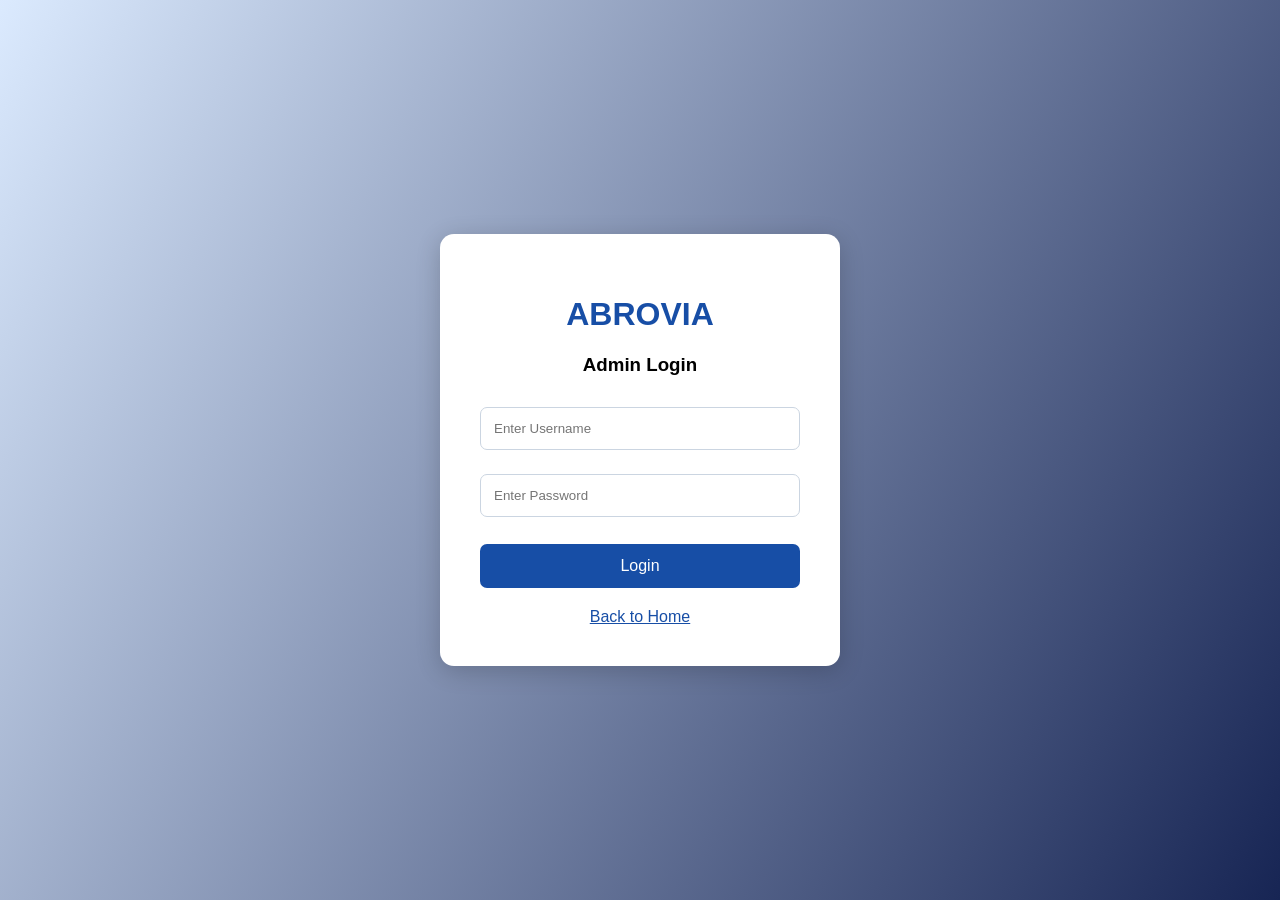
<file: abroviaa/frontend/index.html>
<!DOCTYPE html>
<html lang="en">
<head>
    <meta charset="UTF-8">
    <meta name="viewport" content="width=device-width, initial-scale=1.0">
    <title>ABROVIA | Your Global Education Journey</title>
    <link rel="stylesheet" href="style.css">

    <style>
        * {
            margin: 0;
            padding: 0;
            box-sizing: border-box;
            font-family: Arial, sans-serif;
        }

        body {
            background: #f8fafc;
            color: #172554;
        }

        header {
            background: white;
            padding: 20px 7%;
            display: flex;
            justify-content: space-between;
            align-items: center;
            box-shadow: 0 2px 10px #00000010;
        }

        .logo {
            font-size: 28px;
            font-weight: bold;
            color: #174ea6;
        }

        nav a {
            text-decoration: none;
            color: #334155;
            margin-left: 25px;
            font-weight: bold;
        }

        .hero {
            min-height: 480px;
            padding: 100px 8%;
            background: linear-gradient(120deg, #dbeafe, #eff6ff);
        }

        .hero h1 {
            font-size: 48px;
            max-width: 650px;
            margin-bottom: 20px;
        }

        .hero p {
            font-size: 18px;
            color: #475569;
            max-width: 550px;
            line-height: 1.7;
            margin-bottom: 30px;
        }

        .btn {
            display: inline-block;
            background: #174ea6;
            color: white;
            padding: 14px 25px;
            border-radius: 7px;
            text-decoration: none;
            font-weight: bold;
        }

        .section {
            padding: 65px 8%;
            text-align: center;
        }

        .section h2 {
            font-size: 32px;
            margin-bottom: 15px;
        }

        .countries {
            display: grid;
            grid-template-columns: repeat(auto-fit, minmax(220px, 1fr));
            gap: 22px;
            margin-top: 35px;
        }

        .country-card {
            background: white;
            padding: 35px 20px;
            border-radius: 12px;
            box-shadow: 0 4px 15px #00000010;
        }

        .country-card h3 {
            margin: 12px 0;
            font-size: 22px;
        }

        .country-card p {
            color: #64748b;
        }

        footer {
            background: #172554;
            color: white;
            text-align: center;
            padding: 25px;
            margin-top: 30px;
        }

        @media (max-width: 650px) {
            header {
                flex-direction: column;
                gap: 18px;
            }

            nav a {
                margin: 8px;
            }

            .hero h1 {
                font-size: 35px;
            }
        }
    </style>
</head>

<body>
    <script>
        if (sessionStorage.getItem("userLoggedIn") !== "true") {
            window.location.href = "login.html";
        }
    </script>

    <header>
        <div class="logo">ABROVIA</div>

        <nav>
            <a href="index.html">Home</a>
            <a href="destination.html">Destinations</a>
            <a href="universities.html">University Finder</a>
            <a href="#about">About</a>
            <a href="admin.html">Admin Dashboard</a>
        </nav>
    </header>

    <section class="hero" id="home">
        <h1>Your Global Education Journey Starts Here</h1>

        <p>
            Discover international universities, explore study
            destinations and take the first step towards your
            dream career with ABROVIA.
        </p>

        <a href="#destinations" class="btn">
            Explore Destinations
        </a>
    </section>

    <section class="section" id="destinations">
        <h2>Popular Study Destinations</h2>

        <p>Explore opportunities around the world.</p>

        <div class="countries">

            <div class="country-card">
                <div style="font-size:45px;">🇦🇺</div>
                <h3>Australia</h3>
                <p>Explore universities and courses in Australia.</p>
            </div>

            <div class="country-card">
                <div style="font-size:45px;">🇳🇿</div>
                <h3>New Zealand</h3>
                <p>Discover quality education opportunities.</p>
            </div>

            <div class="country-card">
                <div style="font-size:45px;">🇨🇦</div>
                <h3>Canada</h3>
                <p>Explore international study opportunities.</p>
            </div>

            <div class="country-card">
                <div style="font-size:45px;">🇬🇧</div>
                <h3>United Kingdom</h3>
                <p>Find courses at universities in the UK.</p>
            </div>

        </div>
    </section>

    <section class="section" id="about">
        <h2>Why Choose ABROVIA?</h2>
        <p>
            ABROVIA helps students explore study destinations,
            compare education opportunities and connect with
            study abroad guidance services.
        </p>
    </section>

    <section class="section" id="enquiry">
        <h2>Start Your Study Abroad Journey</h2>
        <p>Fill in your details and our team will contact you.</p>

        <form id="enquiryForm">
            <input type="text" id="studentName"
                   placeholder="Your Full Name" required>

            <input type="email" id="studentEmail"
                   placeholder="Your Email" required>

            <select id="country" required>
                <option value="">Select Destination</option>
                <option>Australia</option>
                <option>New Zealand</option>
                <option>Canada</option>
                <option>United Kingdom</option>
            </select>

            <input type="text" id="course"
                   placeholder="Preferred Course" required>

            <button type="submit">Submit Enquiry</button>
        </form>

        <p id="formMessage"></p>
    </section>


    <footer>
        <p>© 2026 ABROVIA. All Rights Reserved.</p>
        <p>Your Future. Your Journey. Our Guidance.</p>
    </footer>
    <script src="script.js"></script>

</body>
</html>
</file>
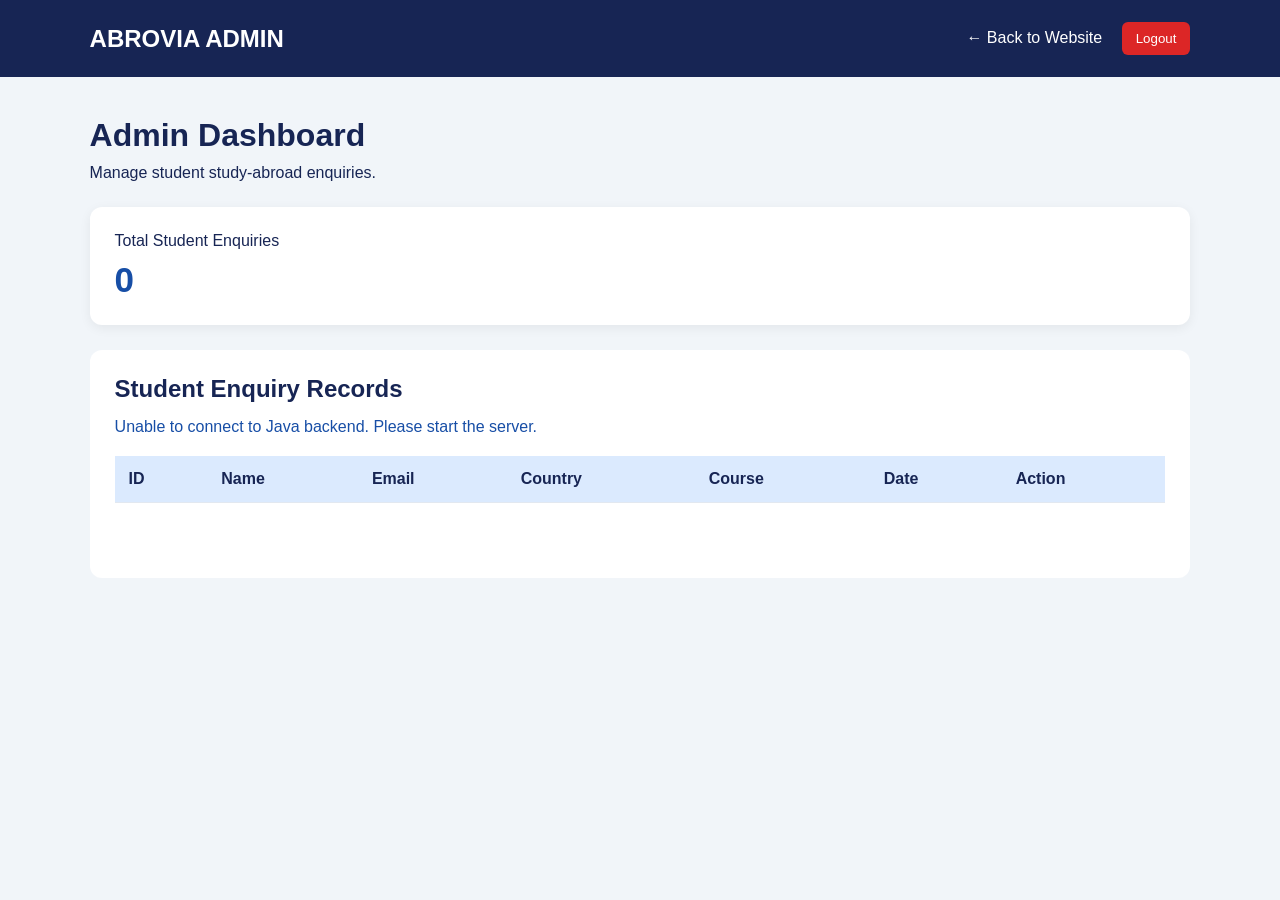
<file: abroviaa/frontend/admin.html>
<!DOCTYPE html>
<html lang="en">
<head>
    <meta charset="UTF-8">
    <meta name="viewport" content="width=device-width, initial-scale=1.0">
    <title>ABROVIA | Admin Dashboard</title>

    <style>
        * {
            margin: 0;
            padding: 0;
            box-sizing: border-box;
            font-family: Arial, sans-serif;
        }

        body {
            background: #f1f5f9;
            color: #172554;
        }

        header {
            background: #172554;
            color: white;
            padding: 22px 7%;
            display: flex;
            justify-content: space-between;
            align-items: center;
        }

        header a {
            color: white;
            text-decoration: none;
            margin-right: 15px;
        }

        .container {
            padding: 40px 7%;
        }

        .container h1 {
            margin-bottom: 10px;
        }

        .summary {
            background: white;
            padding: 25px;
            margin: 25px 0;
            border-radius: 12px;
            box-shadow: 0 3px 12px #00000010;
        }

        .summary h2 {
            color: #174ea6;
            font-size: 35px;
            margin-top: 10px;
        }

        .table-box {
            background: white;
            padding: 25px;
            border-radius: 12px;
            overflow-x: auto;
        }

        table {
            width: 100%;
            border-collapse: collapse;
            margin-top: 20px;
        }

        th, td {
            padding: 14px;
            text-align: left;
            border-bottom: 1px solid #e2e8f0;
        }

        th {
            background: #dbeafe;
        }

        button {
            background: #dc2626;
            color: white;
            border: none;
            padding: 9px 14px;
            border-radius: 6px;
            cursor: pointer;
        }

        button:hover {
            background: #991b1b;
        }

        .empty {
            padding: 25px;
            color: #64748b;
            text-align: center;
        }

        #statusMessage {
            margin-top: 15px;
            color: #174ea6;
        }

        @media(max-width: 700px) {
            header {
                flex-direction: column;
                gap: 15px;
            }
        }
    </style>
</head>

<body>

<header>
    <h2>ABROVIA ADMIN</h2>

    <div>
        <a href="index.html">← Back to Website</a>
        <button onclick="logout()">Logout</button>
    </div>
</header>

<div class="container">

    <h1>Admin Dashboard</h1>
    <p>Manage student study-abroad enquiries.</p>

    <div class="summary">
        <p>Total Student Enquiries</p>
        <h2 id="totalEnquiries">0</h2>
    </div>

    <div class="table-box">
        <h2>Student Enquiry Records</h2>

        <p id="statusMessage">Loading enquiries...</p>

        <table>
            <thead>
                <tr>
                    <th>ID</th>
                    <th>Name</th>
                    <th>Email</th>
                    <th>Country</th>
                    <th>Course</th>
                    <th>Date</th>
                    <th>Action</th>
                </tr>
            </thead>

            <tbody id="enquiryList"></tbody>
        </table>

        <p id="emptyMessage" class="empty"></p>
    </div>

</div>

<script>
    const API_URL = "http://localhost:8080/api/enquiries";

    async function displayEnquiries() {

        const list = document.getElementById("enquiryList");
        const emptyMessage = document.getElementById("emptyMessage");
        const statusMessage = document.getElementById("statusMessage");

        list.innerHTML = "";
        emptyMessage.textContent = "";
        statusMessage.textContent = "Loading enquiries...";

        try {
            const response = await fetch(API_URL);

            if (!response.ok) {
                throw new Error("Could not load enquiries");
            }

            const enquiries = await response.json();

            document.getElementById("totalEnquiries").textContent =
                enquiries.length;

            statusMessage.textContent = "";

            if (enquiries.length === 0) {
                emptyMessage.textContent = "No student enquiries found.";
                return;
            }

            enquiries.forEach(function(enquiry) {

                const row = document.createElement("tr");

                const details = [
                    enquiry.id,
                    enquiry.studentName,
                    enquiry.email,
                    enquiry.country,
                    enquiry.course,
                    "—"
                ];

                details.forEach(function(value) {
                    const cell = document.createElement("td");
                    cell.textContent = value ?? "";
                    row.appendChild(cell);
                });

                const actionCell = document.createElement("td");
                const deleteButton = document.createElement("button");

                deleteButton.textContent = "Delete";

                deleteButton.onclick = function() {
                    deleteEnquiry(enquiry.id);
                };

                actionCell.appendChild(deleteButton);
                row.appendChild(actionCell);

                list.appendChild(row);
            });

        } catch (error) {
            statusMessage.textContent =
                "Unable to connect to Java backend. Please start the server.";

            console.error(error);
        }
    }

    async function deleteEnquiry(id) {

        if (!confirm("Are you sure you want to delete this enquiry?")) {
            return;
        }

        try {
            const response = await fetch(API_URL + "/" + id, {
                method: "DELETE"
            });

            if (!response.ok) {
                throw new Error("Delete failed");
            }

            alert("Enquiry deleted successfully!");
            displayEnquiries();

        } catch (error) {
            alert("Unable to delete enquiry.");
            console.error(error);
        }
    }

    function logout() {
        sessionStorage.removeItem("adminLoggedIn");
        sessionStorage.removeItem("userLoggedIn");
        window.location.href = "login.html";
    }

    displayEnquiries();
</script>

</body>
</html>
</file>
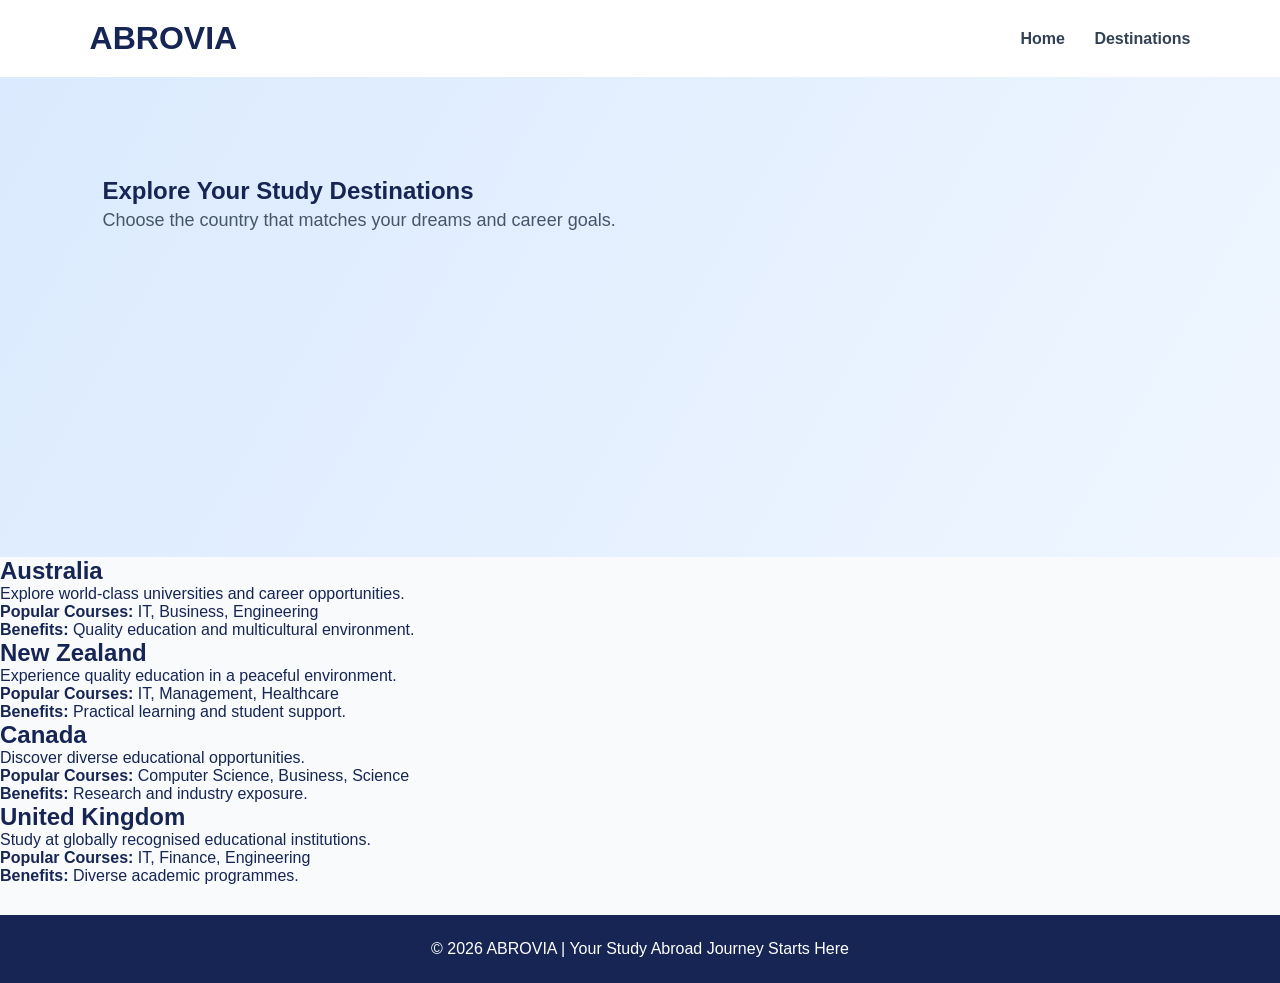
<file: abroviaa/frontend/destination.html>
<!DOCTYPE html>
<html lang="en">
<head>
    <meta charset="UTF-8">
    <meta name="viewport" content="width=device-width, initial-scale=1.0">
    <title>Explore Destinations | ABROVIA</title>
    <link rel="stylesheet" href="style.css">
</head>
<body>

    <header>
        <h1>ABROVIA</h1>
        <nav>
            <a href="index.html">Home</a>
            <a href="destination.html">Destinations</a>
        </nav>
    </header>

    <section class="hero">
        <h2>Explore Your Study Destinations</h2>
        <p>Choose the country that matches your dreams and career goals.</p>
    </section>

    <section class="destinations">
        <div class="card">
            <h2>Australia</h2>
            <p>Explore world-class universities and career opportunities.</p>
            <p><strong>Popular Courses:</strong> IT, Business, Engineering</p>
            <p><strong>Benefits:</strong> Quality education and multicultural environment.</p>
        </div>

        <div class="card">
            <h2>New Zealand</h2>
            <p>Experience quality education in a peaceful environment.</p>
            <p><strong>Popular Courses:</strong> IT, Management, Healthcare</p>
            <p><strong>Benefits:</strong> Practical learning and student support.</p>
        </div>

        <div class="card">
            <h2>Canada</h2>
            <p>Discover diverse educational opportunities.</p>
            <p><strong>Popular Courses:</strong> Computer Science, Business, Science</p>
            <p><strong>Benefits:</strong> Research and industry exposure.</p>
        </div>

        <div class="card">
            <h2>United Kingdom</h2>
            <p>Study at globally recognised educational institutions.</p>
            <p><strong>Popular Courses:</strong> IT, Finance, Engineering</p>
            <p><strong>Benefits:</strong> Diverse academic programmes.</p>
        </div>
    </section>

    <footer>
        <p>© 2026 ABROVIA | Your Study Abroad Journey Starts Here</p>
    </footer>

</body>
</html>
</file>
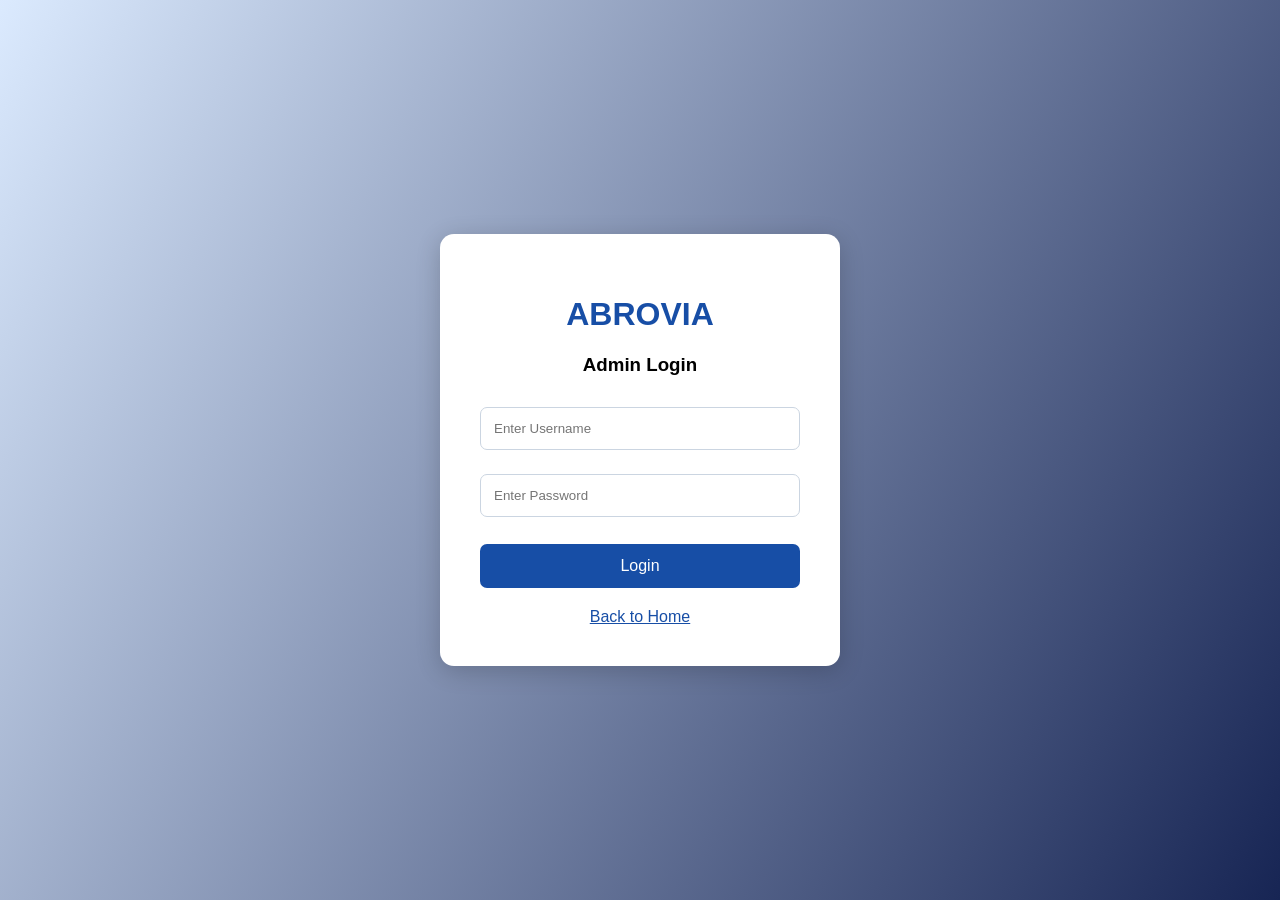
<file: abroviaa/frontend/login.html>
<!DOCTYPE html>
<html lang="en">
<head>
    <meta charset="UTF-8">
    <meta name="viewport" content="width=device-width, initial-scale=1.0">
    <title>ABROVIA | Admin Login</title>

    <style>
        * {
            box-sizing: border-box;
            font-family: Arial, sans-serif;
        }

        body {
            margin: 0;
            min-height: 100vh;
            display: flex;
            justify-content: center;
            align-items: center;
            background: linear-gradient(120deg, #dbeafe, #172554);
        }

        .login-box {
            background: white;
            padding: 40px;
            width: 90%;
            max-width: 400px;
            border-radius: 14px;
            box-shadow: 0 5px 25px #00000030;
            text-align: center;
        }

        h1 {
            color: #174ea6;
        }

        input {
            width: 100%;
            padding: 13px;
            margin: 12px 0;
            border: 1px solid #cbd5e1;
            border-radius: 7px;
        }

        button {
            width: 100%;
            padding: 13px;
            margin-top: 15px;
            border: none;
            border-radius: 7px;
            background: #174ea6;
            color: white;
            font-size: 16px;
            cursor: pointer;
        }

        button:hover {
            background: #123b7a;
        }

        #message {
            color: red;
            margin-top: 15px;
        }

        a {
            display: block;
            margin-top: 20px;
            color: #174ea6;
        }
    </style>
</head>

<body>

    <div class="login-box">

        <h1>ABROVIA</h1>
        <h3>Admin Login</h3>

        <form id="loginForm">

            <input
                type="text"
                id="username"
                placeholder="Enter Username"
                required
            >

            <input
                type="password"
                id="password"
                placeholder="Enter Password"
                required
            >

            <button type="submit">Login</button>

        </form>

        <p id="message"></p>

        <a href="index.html">Back to Home</a>

    </div>

    <script>
        document.getElementById("loginForm").addEventListener(
            "submit", function(event) {

                event.preventDefault();

                const username =
                    document.getElementById("username").value;

                const password =
                    document.getElementById("password").value;

                if (username === "admin" && password === "admin123") {

                    sessionStorage.setItem("adminLoggedIn", "true");

                    sessionStorage.setItem("userLoggedIn", "true");
                    window.location.href = "index.html";

                } else {

                    document.getElementById("message").textContent =
                        "Invalid username or password!";
                }
            }
        );
    </script>

</body>
</html>
</file>
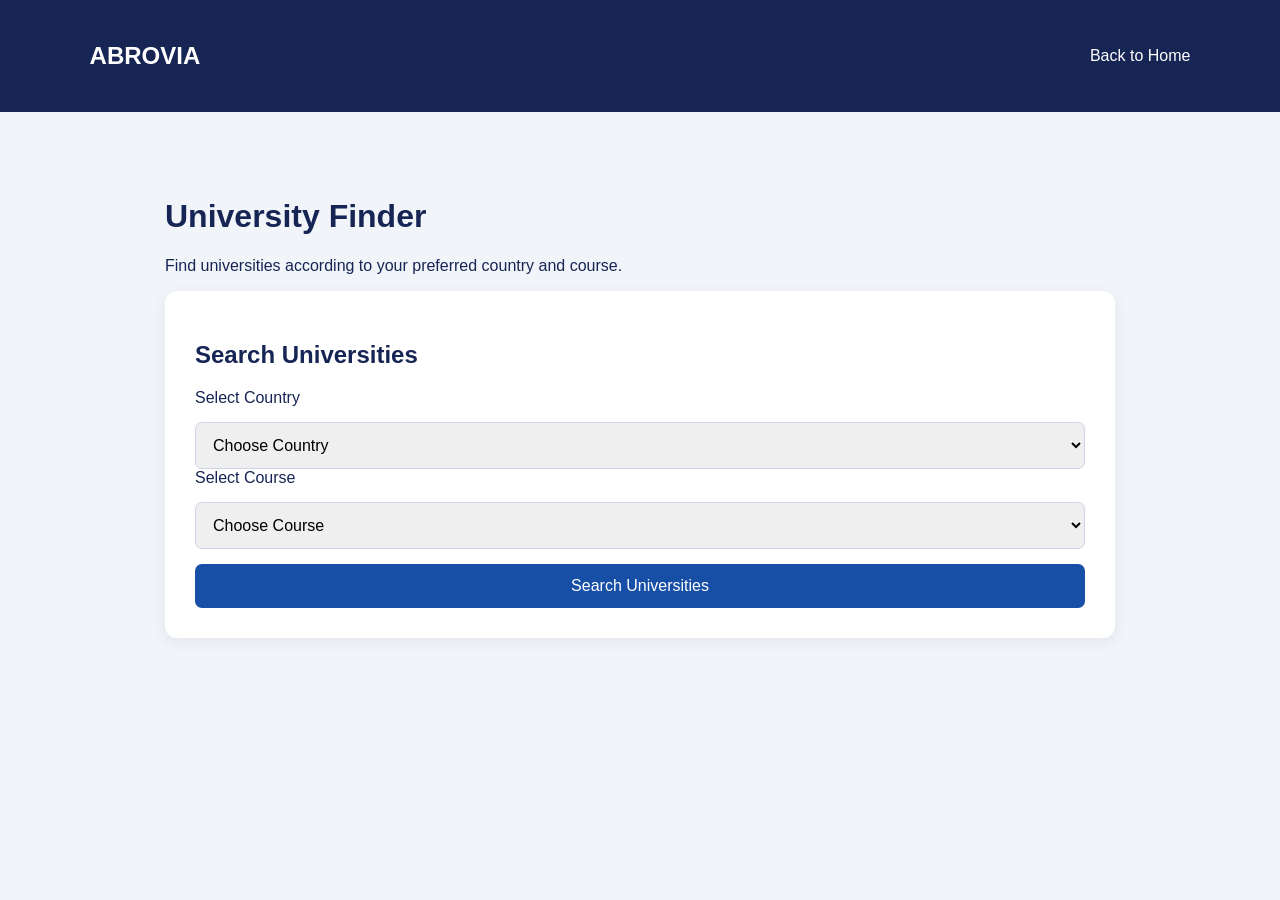
<file: abroviaa/frontend/universities.html>
<!DOCTYPE html>
<html lang="en">
<head>
    <meta charset="UTF-8">
    <meta name="viewport" content="width=device-width, initial-scale=1.0">
    <title>ABROVIA | University Finder</title>

    <style>
        * {
            box-sizing: border-box;
            font-family: Arial, sans-serif;
        }

        body {
            margin: 0;
            background: #f1f5f9;
            color: #172554;
        }

        header {
            background: #172554;
            color: white;
            padding: 22px 7%;
            display: flex;
            justify-content: space-between;
            align-items: center;
        }

        header a {
            color: white;
            text-decoration: none;
        }

        .container {
            max-width: 1000px;
            margin: 40px auto;
            padding: 25px;
        }

        .search-box {
            background: white;
            padding: 30px;
            border-radius: 12px;
            box-shadow: 0 4px 15px #00000010;
        }

        select, button {
            width: 100%;
            padding: 13px;
            margin-top: 15px;
            border: 1px solid #cbd5e1;
            border-radius: 7px;
            font-size: 16px;
        }

        button {
            background: #174ea6;
            color: white;
            border: none;
            cursor: pointer;
        }

        .results {
            margin-top: 30px;
            display: grid;
            grid-template-columns: repeat(auto-fit, minmax(230px, 1fr));
            gap: 20px;
        }

        .university-card {
            background: white;
            padding: 22px;
            border-radius: 10px;
            box-shadow: 0 3px 12px #00000010;
        }

        .university-card h3 {
            color: #174ea6;
        }

        #message {
            margin-top: 20px;
        }
    </style>
</head>

<body>

<header>
    <h2>ABROVIA</h2>
    <a href="index.html">Back to Home</a>
</header>

<div class="container">

    <h1>University Finder</h1>
    <p>Find universities according to your preferred country and course.</p>

    <div class="search-box">

        <h2>Search Universities</h2>

        <label for="country">Select Country</label>
        <select id="country">
            <option value="">Choose Country</option>
            <option value="Australia">Australia</option>
            <option value="New Zealand">New Zealand</option>
            <option value="Canada">Canada</option>
            <option value="United Kingdom">United Kingdom</option>
        </select>

        <label for="course">Select Course</label>
        <select id="course">
            <option value="">Choose Course</option>
            <option value="IT">Information Technology</option>
            <option value="Business">Business</option>
            <option value="Engineering">Engineering</option>
            <option value="Computer Science">Computer Science</option>
        </select>

        <button onclick="searchUniversities()">Search Universities</button>

    </div>

    <p id="message"></p>

    <div class="results" id="results"></div>

</div>

<script>
    const universities = [
        { name: "University of Melbourne", country: "Australia", courses: ["IT", "Business", "Engineering", "Computer Science"], city: "Melbourne" },
        { name: "University of Sydney", country: "Australia", courses: ["IT", "Business", "Engineering", "Computer Science"], city: "Sydney" },
        { name: "Monash University", country: "Australia", courses: ["IT", "Business", "Engineering", "Computer Science"], city: "Melbourne" },

        { name: "University of Auckland", country: "New Zealand", courses: ["IT", "Business", "Engineering", "Computer Science"], city: "Auckland" },
        { name: "Massey University", country: "New Zealand", courses: ["IT", "Business", "Computer Science"], city: "Palmerston North" },
        { name: "University of Canterbury", country: "New Zealand", courses: ["IT", "Engineering", "Computer Science"], city: "Christchurch" },

        { name: "University of Toronto", country: "Canada", courses: ["IT", "Business", "Engineering", "Computer Science"], city: "Toronto" },
        { name: "University of Waterloo", country: "Canada", courses: ["IT", "Engineering", "Computer Science"], city: "Waterloo" },

        { name: "University of Oxford", country: "United Kingdom", courses: ["Business", "Engineering", "Computer Science"], city: "Oxford" },
        { name: "University of Manchester", country: "United Kingdom", courses: ["IT", "Business", "Engineering", "Computer Science"], city: "Manchester" }
    ];

    function searchUniversities() {

        const country = document.getElementById("country").value;
        const course = document.getElementById("course").value;

        const results = document.getElementById("results");
        const message = document.getElementById("message");

        results.innerHTML = "";
        message.textContent = "";

        if (country === "" || course === "") {
            message.textContent = "Please select both country and course.";
            return;
        }

        const filtered = universities.filter(function(university) {
            return university.country === country &&
                   university.courses.includes(course);
        });

        if (filtered.length === 0) {
            message.textContent = "No matching universities found.";
            return;
        }

        message.textContent = filtered.length + " universities found.";

        filtered.forEach(function(university) {

            const card = document.createElement("div");
            card.className = "university-card";

            const name = document.createElement("h3");
            name.textContent = university.name;

            const city = document.createElement("p");
            city.textContent = "Location: " + university.city;

            const countryName = document.createElement("p");
            countryName.textContent = "Country: " + university.country;

            card.appendChild(name);
            card.appendChild(city);
            card.appendChild(countryName);

            results.appendChild(card);
        });
    }
</script>

</body>
</html>
</file>
<file: abroviaa/frontend/style.css>
* {
    margin: 0;
    padding: 0;
    box-sizing: border-box;
    font-family: Arial, sans-serif;
}

body {
    background: #f8fafc;
    color: #172554;
}

header {
    background: white;
    padding: 20px 7%;
    display: flex;
    justify-content: space-between;
    align-items: center;
    box-shadow: 0 2px 10px #00000010;
}

.logo {
    font-size: 28px;
    font-weight: bold;
    color: #174ea6;
}

nav a {
    text-decoration: none;
    color: #334155;
    margin-left: 25px;
    font-weight: bold;
}

.hero {
    min-height: 480px;
    padding: 100px 8%;
    background: linear-gradient(120deg, #dbeafe, #eff6ff);
}

.hero h1 {
    font-size: 48px;
    max-width: 650px;
    margin-bottom: 20px;
}

.hero p {
    font-size: 18px;
    color: #475569;
    max-width: 550px;
    line-height: 1.7;
    margin-bottom: 30px;
}

.btn {
    display: inline-block;
    background: #174ea6;
    color: white;
    padding: 14px 25px;
    border-radius: 7px;
    text-decoration: none;
    font-weight: bold;
}

.section {
    padding: 65px 8%;
    text-align: center;
}

.section h2 {
    font-size: 32px;
    margin-bottom: 15px;
}

.countries {
    display: grid;
    grid-template-columns: repeat(auto-fit, minmax(220px, 1fr));
    gap: 22px;
    margin-top: 35px;
}

.country-card {
    background: white;
    padding: 35px 20px;
    border-radius: 12px;
    box-shadow: 0 4px 15px #00000010;
}

.country-card h3 {
    margin: 12px 0;
    font-size: 22px;
}

.country-card p {
    color: #64748b;
}

footer {
    background: #172554;
    color: white;
    text-align: center;
    padding: 25px;
    margin-top: 30px;
}

@media (max-width: 650px) {
    header {
        flex-direction: column;
        gap: 18px;
    }

    nav a {
        margin: 8px;
    }

    .hero h1 {
        font-size: 35px;
    }
}
</file>
